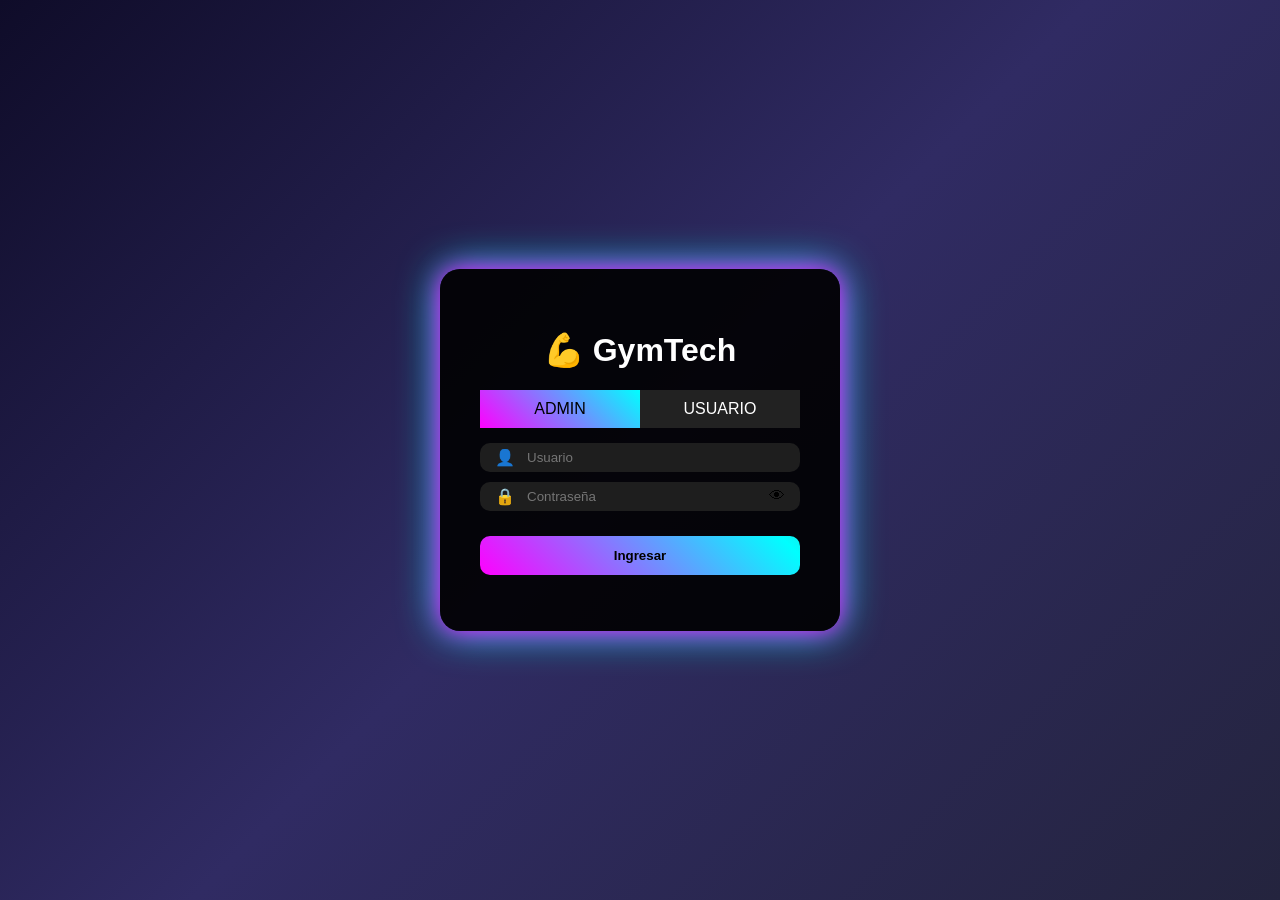
<file: src/main/resources/html/index.html>
<!DOCTYPE html>
<html lang="es">
<head>
    <meta charset="UTF-8">
    <title>GymTech</title>
    <link rel="stylesheet" href="../css/style.css">
</head>

<body>

<div class="login-box">
    <h1>💪 GymTech</h1>

    <!-- TABS PRINCIPALES -->
    <div class="tabs">
        <div class="tab active" id="adminTab">ADMIN</div>
        <div class="tab" id="userTab">USUARIO</div>
    </div>

    <!-- SUBTABS -->
    <div class="subtabs" id="userOptions" style="display:none;">
        <div class="subtab active" id="loginUserTab">INICIAR SESIÓN</div>
        <div class="subtab" id="registerUserTab">REGISTRARSE</div>
    </div>

    <form id="loginForm">

        <!-- USUARIO -->
        <div class="input-group">
            <span>👤</span>
            <input type="text" id="usuario" placeholder="Usuario" required>
        </div>

        <!-- PASSWORD -->
        <div class="input-group">
            <span>🔒</span>
            <input type="password" id="password" placeholder="Contraseña" required>
            <span id="togglePass" style="cursor:pointer;">👁</span>
        </div>

        <!-- GENERO SOLO REGISTRO -->
        <select id="genero" style="display:none;">
            <option value="">Seleccionar género</option>
            <option>MASCULINO</option>
            <option>FEMENINO</option>
            <option>NO_BINARIO</option>
            <option>OTRO</option>
        </select>

        <button type="submit">Ingresar</button>

        <p id="error" class="error"></p>
        <p id="success" class="success"></p>

    </form>
</div>

<script src="../javascript/jquery-4.0.0.min.js"></script>
<script src="../javascript/functions.js"></script>

</body>
</html>
</file>
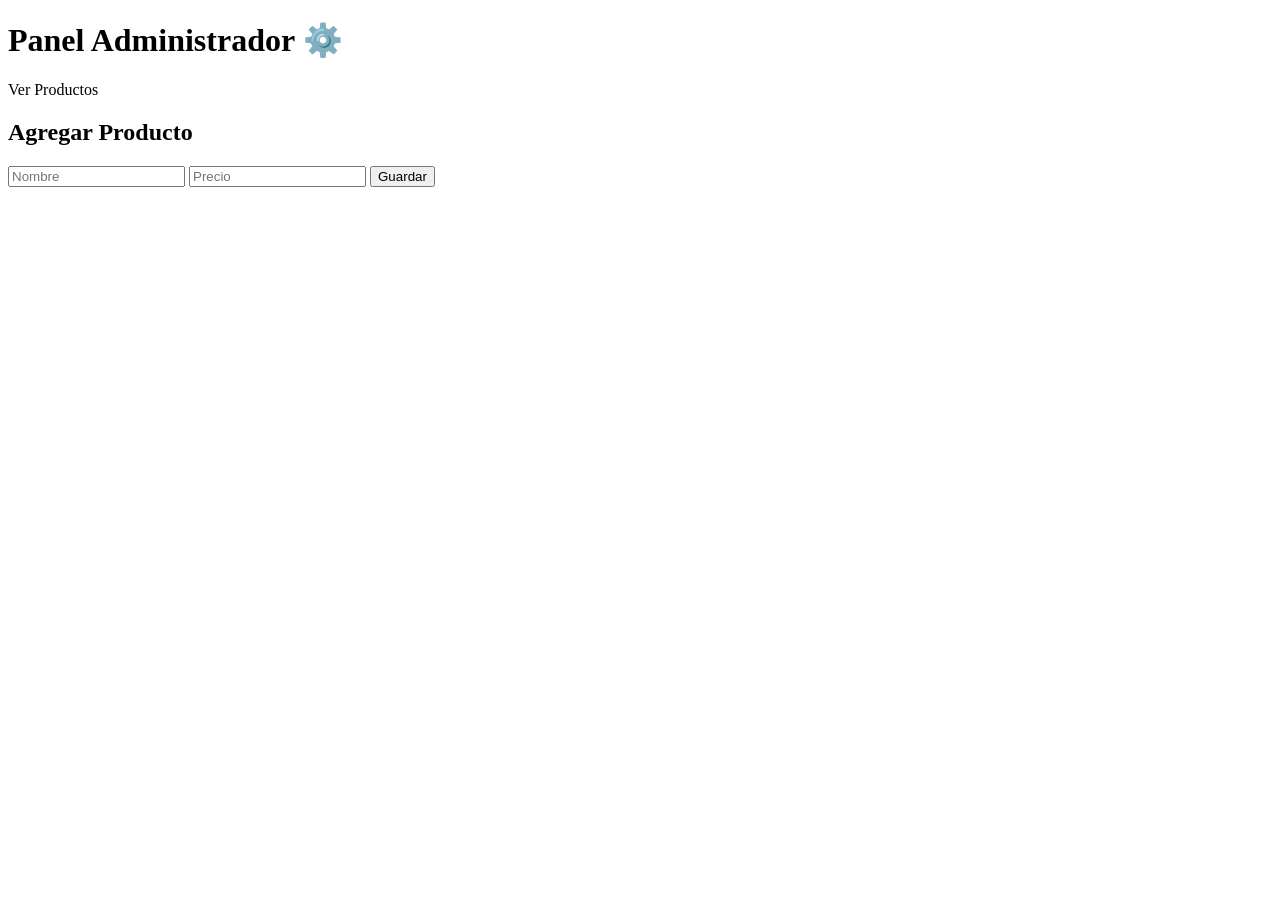
<file: src/main/resources/templates/admin.html>
<!DOCTYPE html>
<html xmlns:th="http://www.thymeleaf.org">
<body>

<h1>Panel Administrador ⚙️</h1>

<a th:href="@{/productos}">Ver Productos</a>

<h2>Agregar Producto</h2>

<form>
    <input type="text" placeholder="Nombre">
    <input type="number" placeholder="Precio">
    <button>Guardar</button>
</form>

</body>
</html>
</file>
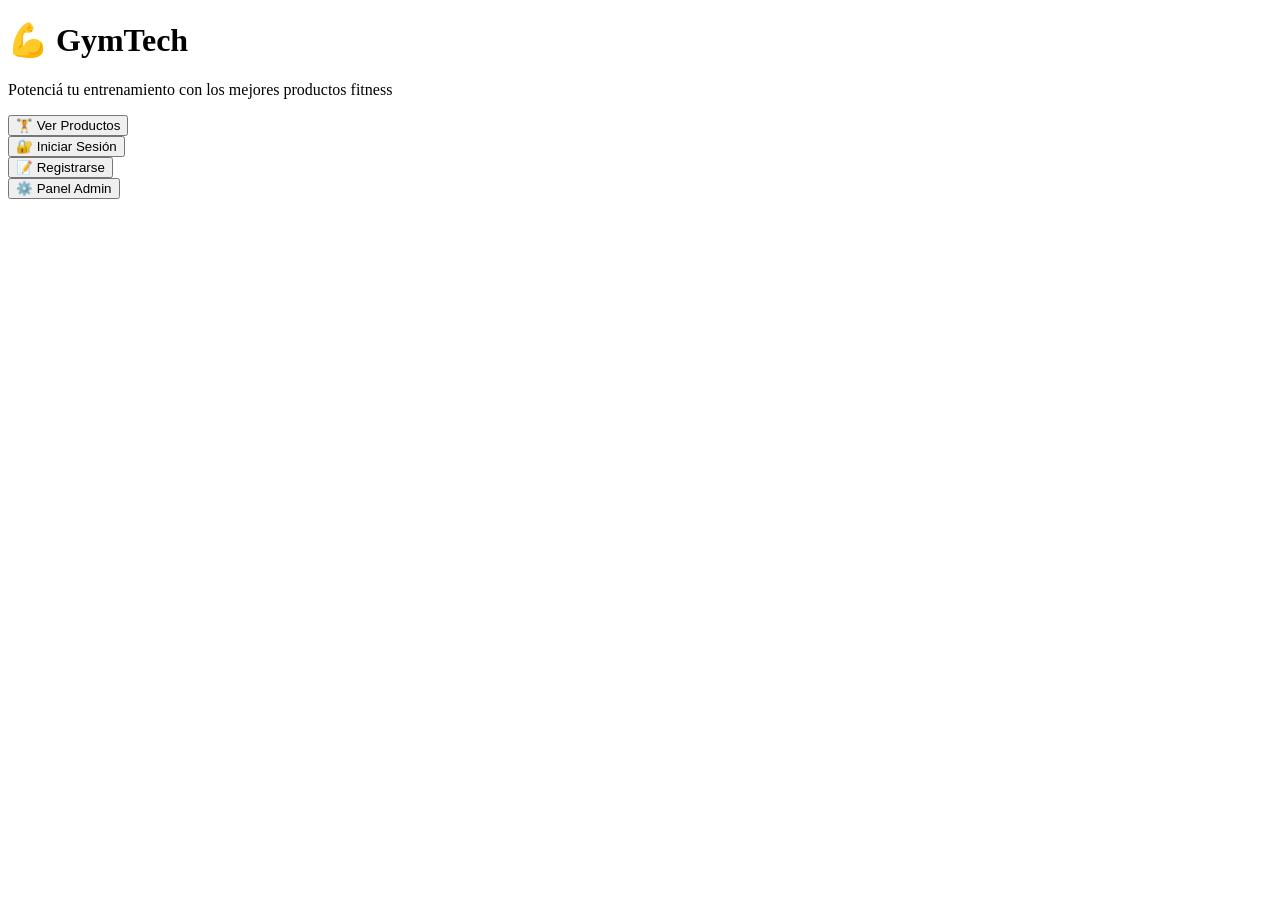
<file: src/main/resources/templates/home.html>
<!DOCTYPE html>
<html xmlns:th="http://www.thymeleaf.org"
      xmlns:layout="http://www.ultraq.net.nz/thymeleaf/layout"
      xmlns:sec="http://www.thymeleaf.org/extras/spring-security"
      layout:decorate="~{layout}">
      
<body>

<div layout:fragment="content">

    <div class="hero">

        <div>
            <h1>💪 GymTech</h1>
            <p>Potenciá tu entrenamiento con los mejores productos fitness</p>

            <div class="botones">

              <a th:href="@{/verProductos}">
                    <button class="principal">🏋️ Ver Productos</button>
                </a>
                
                <div class="botones">
                    <a th:href="@{/login}">
                        <button>🔐 Iniciar Sesión</button>
                    </a>
                    
                </div>
                
                <div class="botones">
                    <a th:href="@{/registro}">
                        <button>📝 Registrarse</button>
                    </a>
                </div>

                <!-- ADMIN SOLO SI ES ADMIN -->
                <div sec:authorize="hasRole('ROLE_ADMIN')">
                    <a th:href="@{/admin}">
                        <button>⚙️ Panel Admin</button>
                    </a>
                </div>

                
            </div>
        </div>

    </div>

</div>

</body>
</html>
</file>
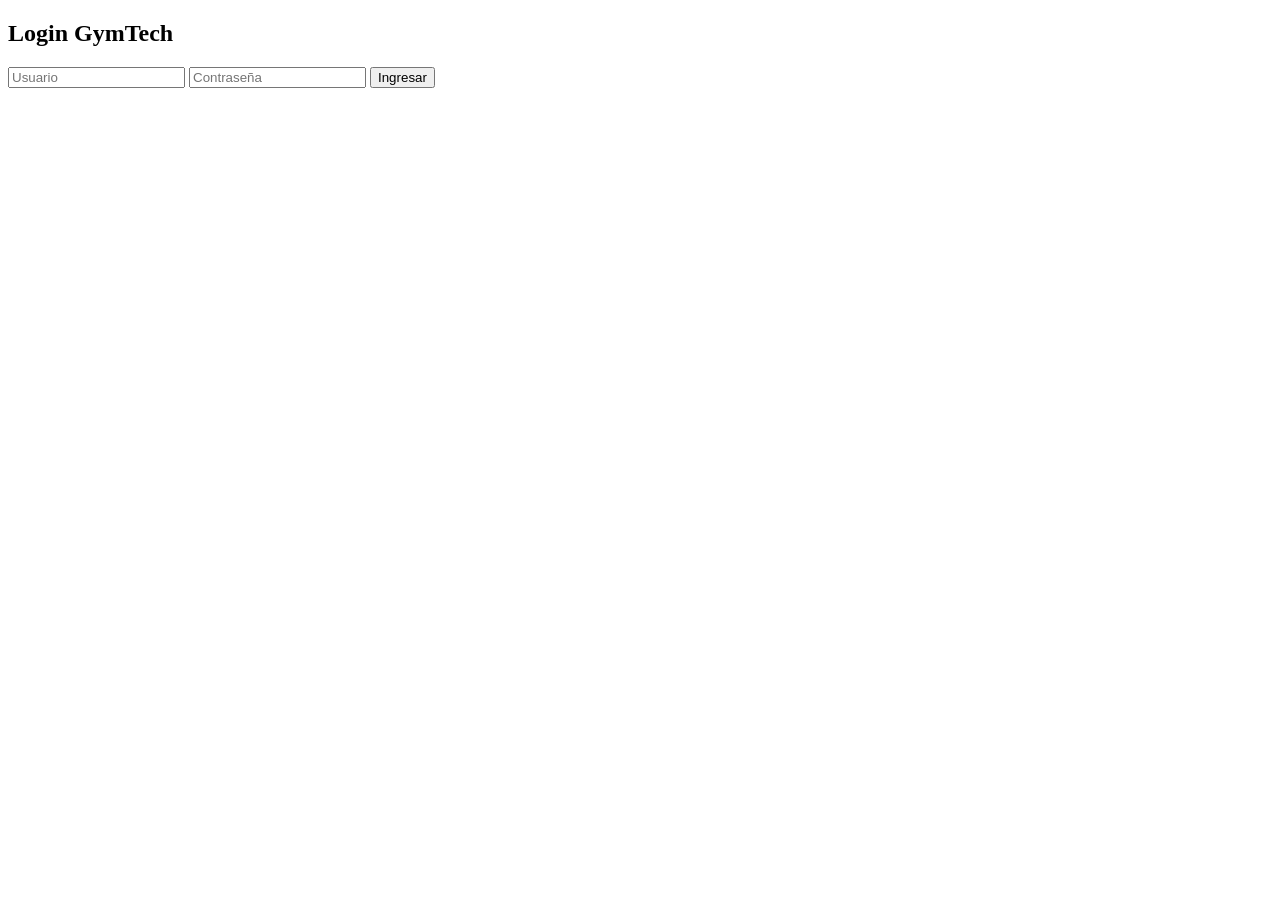
<file: src/main/resources/templates/login.html>
<!DOCTYPE html>
<html xmlns:th="http://www.thymeleaf.org">
<body>

<h2>Login GymTech</h2>

<form action="/login" method="post">
    <input type="text" name="usuario" placeholder="Usuario">
    <input type="password" name="contrasena" placeholder="Contraseña">
    <button type="submit">Ingresar</button>
</form>

</body>
</html>
</file>
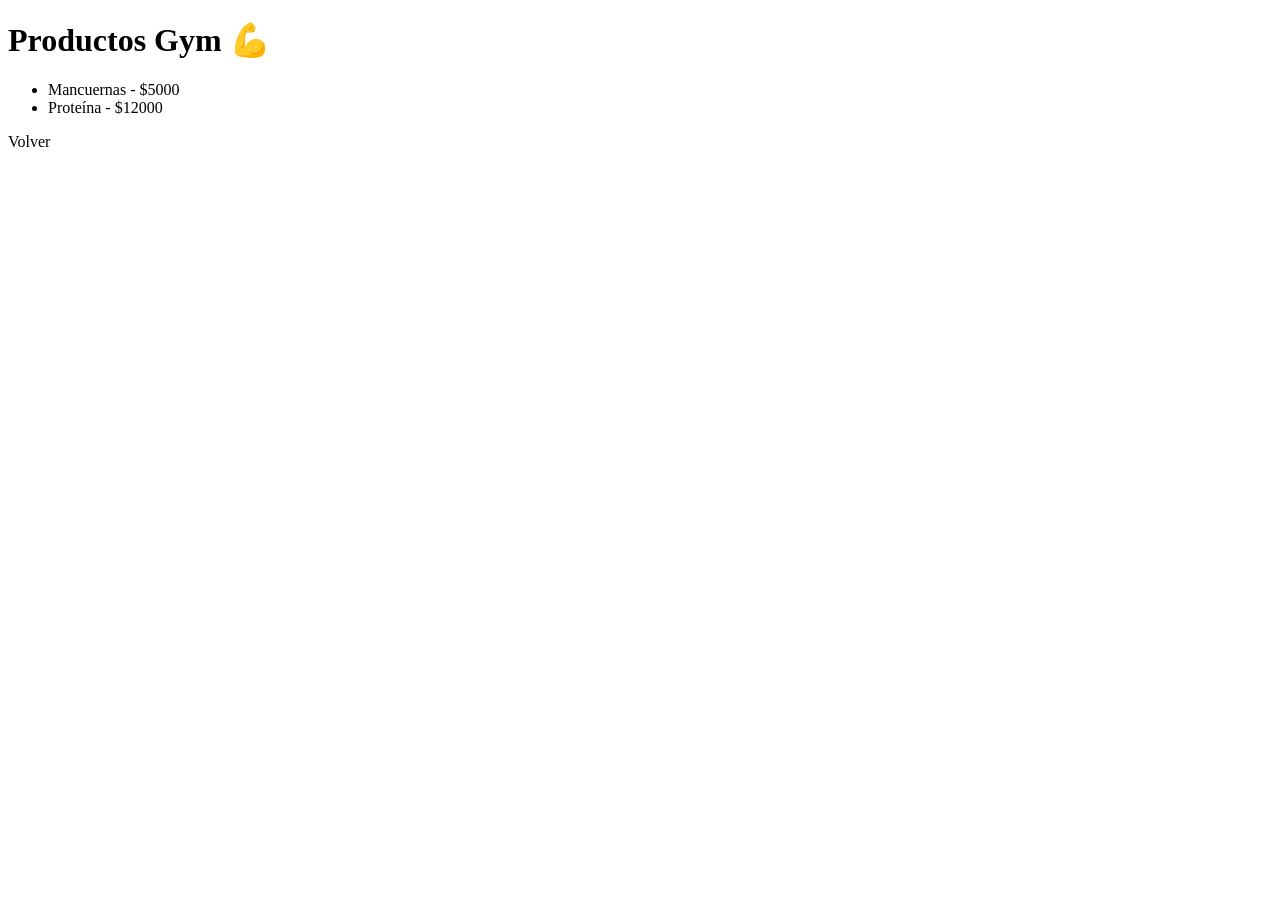
<file: src/main/resources/templates/productos.html>
<!DOCTYPE html>
<html xmlns:th="http://www.thymeleaf.org">
<body>

<h1>Productos Gym 💪</h1>

<ul>
    <li>Mancuernas - $5000</li>
    <li>Proteína - $12000</li>
</ul>

<a th:href="@{/}">Volver</a>

</body>
</html>
</file>
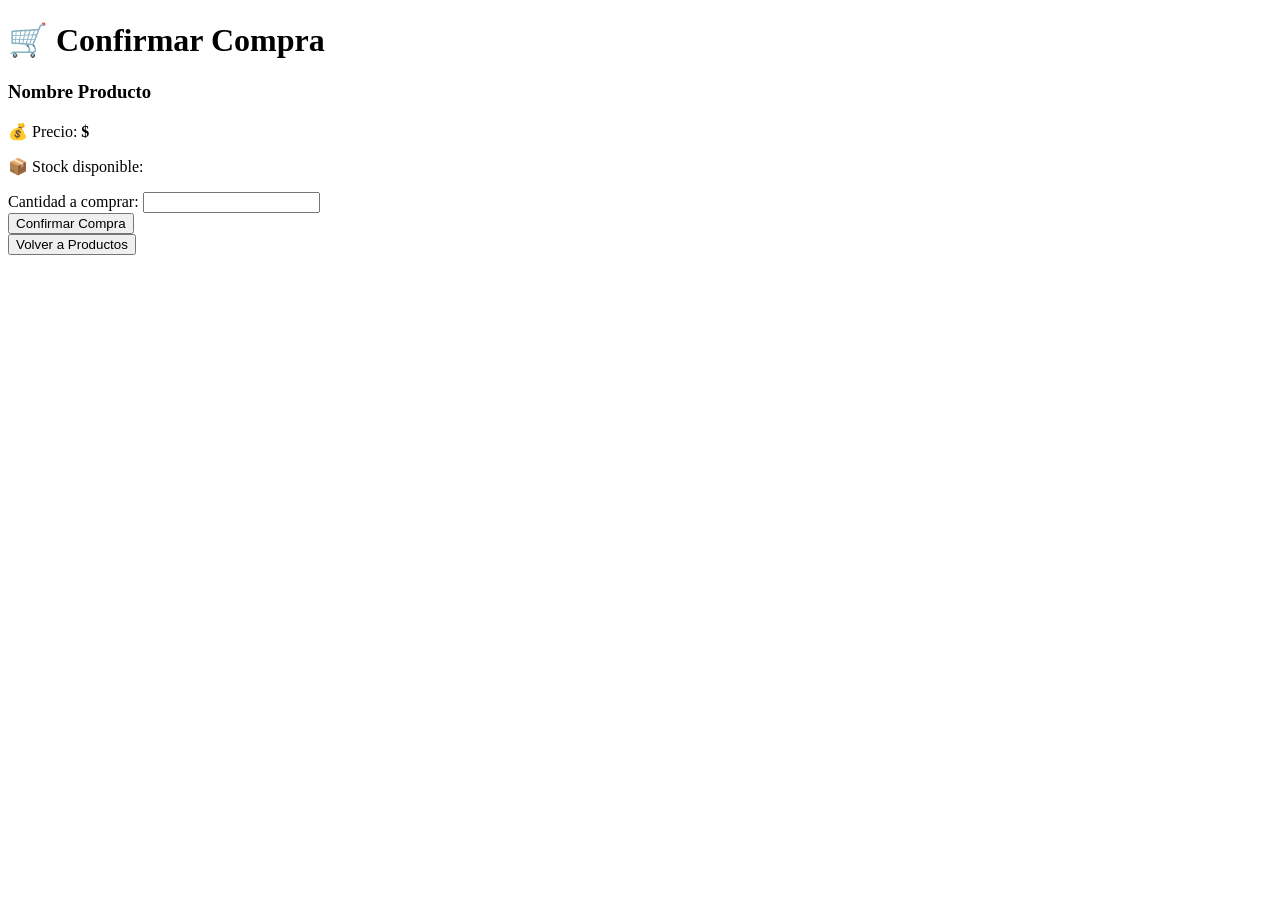
<file: src/main/resources/templates/compra/compra.html>
<!DOCTYPE html>
<html xmlns:th="http://www.thymeleaf.org"
      xmlns:layout="http://www.ultraq.net.nz/thymeleaf/layout"
      layout:decorate="~{layout}">

<div layout:fragment="content">

    <div class="container mt-5">

        <div class="compra-card">

            <h1 class="compra-titulo">
                🛒 Confirmar Compra
            </h1>

            <div class="compra-info">

                <h3 th:text="${producto.nombre}">
                    Nombre Producto
                </h3>

                <p>
                    💰 Precio:
                    <strong>
                        $<span th:text="${producto.precio}"></span>
                    </strong>
                </p>

                <p>
                    📦 Stock disponible:
                    <span class="stock-disponible"
                          th:text="${producto.stock}">
                    </span>
                </p>

            </div>

            <form th:action="@{/compra/confirmar}"
                  method="post">

                <input type="hidden"
                       name="idProducto"
                       th:value="${producto.id}">

                <div class="mb-3">

                    <label for="cantidad">
                        Cantidad a comprar:
                    </label>

                    <input type="number"
                           id="cantidad"
                           name="cantidad"
                           min="1"
                           th:max="${producto.stock}"
                           required
                           class="cantidad-input">

                </div>

                <button type="submit"
                        class="btn-confirmar">
                    Confirmar Compra
                </button>

            </form>

            <div class="mt-3">

                <a th:href="@{/verProductos}">
                    <button class="btn-volver">
                        Volver a Productos
                    </button>
                </a>

            </div>

        </div>

    </div>

</div>

</html>
</file>
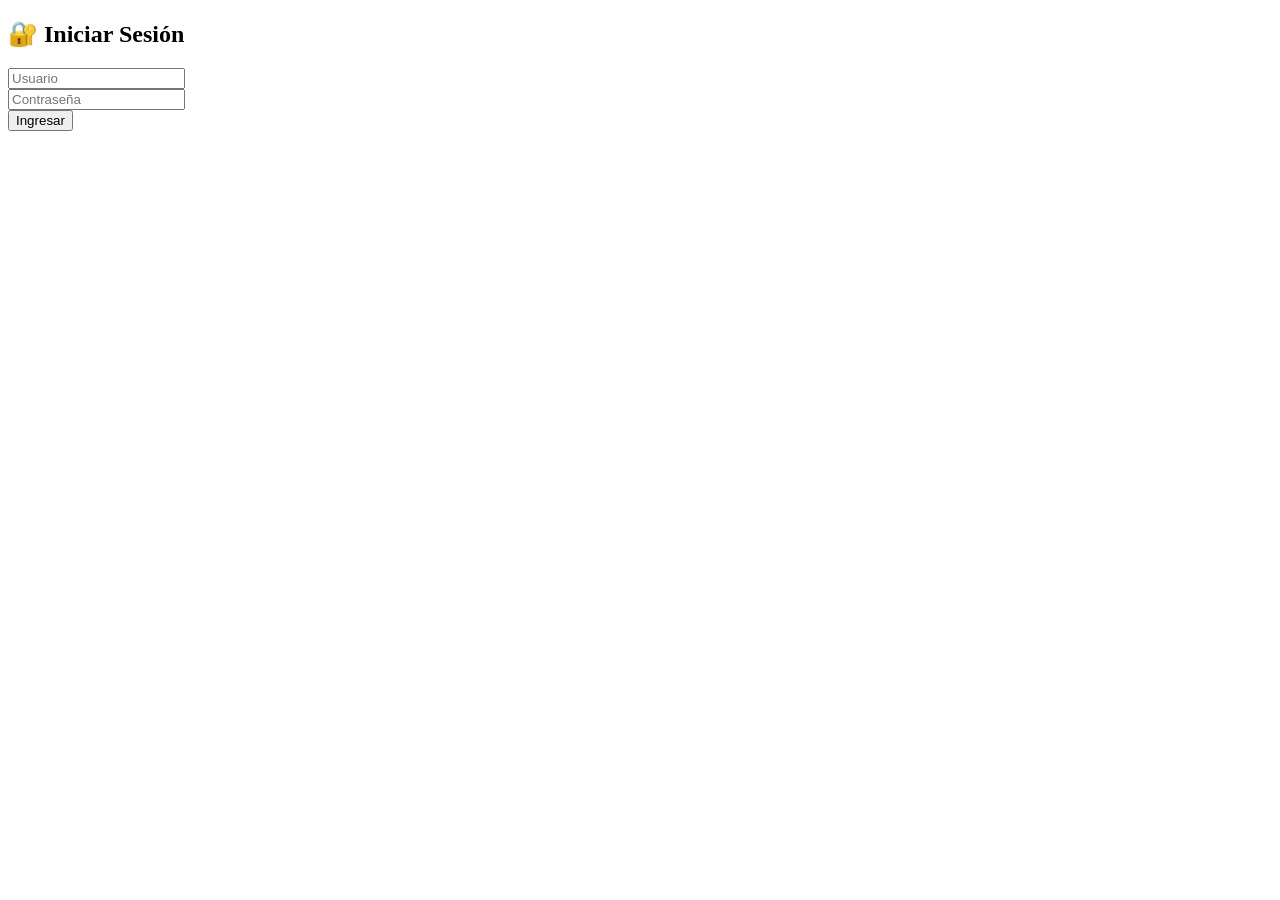
<file: src/main/resources/templates/login/login.html>
<!DOCTYPE html>
<html xmlns:th="http://www.thymeleaf.org"
      xmlns:layout="http://www.ultraq.net.nz/thymeleaf/layout"
      layout:decorate="~{layout}">

<body>

<div layout:fragment="content">

    <div class="login-container">

        <div class="login-box">

            <h2>🔐 Iniciar Sesión</h2>

            <form th:action="@{/signIn}" method="post" th:object="${form}">

                <!-- USUARIO -->
                <input type="text" th:field="*{username}" placeholder="Usuario"
                       th:classappend="${#fields.hasErrors('username')} ? 'is-invalid'">

                <div class="error" th:if="${#fields.hasErrors('username')}"
                     th:errors="*{username}"></div>


                <!-- PASSWORD -->
                <input type="password" th:field="*{password}" placeholder="Contraseña"
                       th:classappend="${#fields.hasErrors('password')} ? 'is-invalid'">

                <div class="error" th:if="${#fields.hasErrors('password')}"
                     th:errors="*{password}"></div>


                <button type="submit">Ingresar</button>

            </form>

        </div>

    </div>

</div>

</body>
</html>
</file>
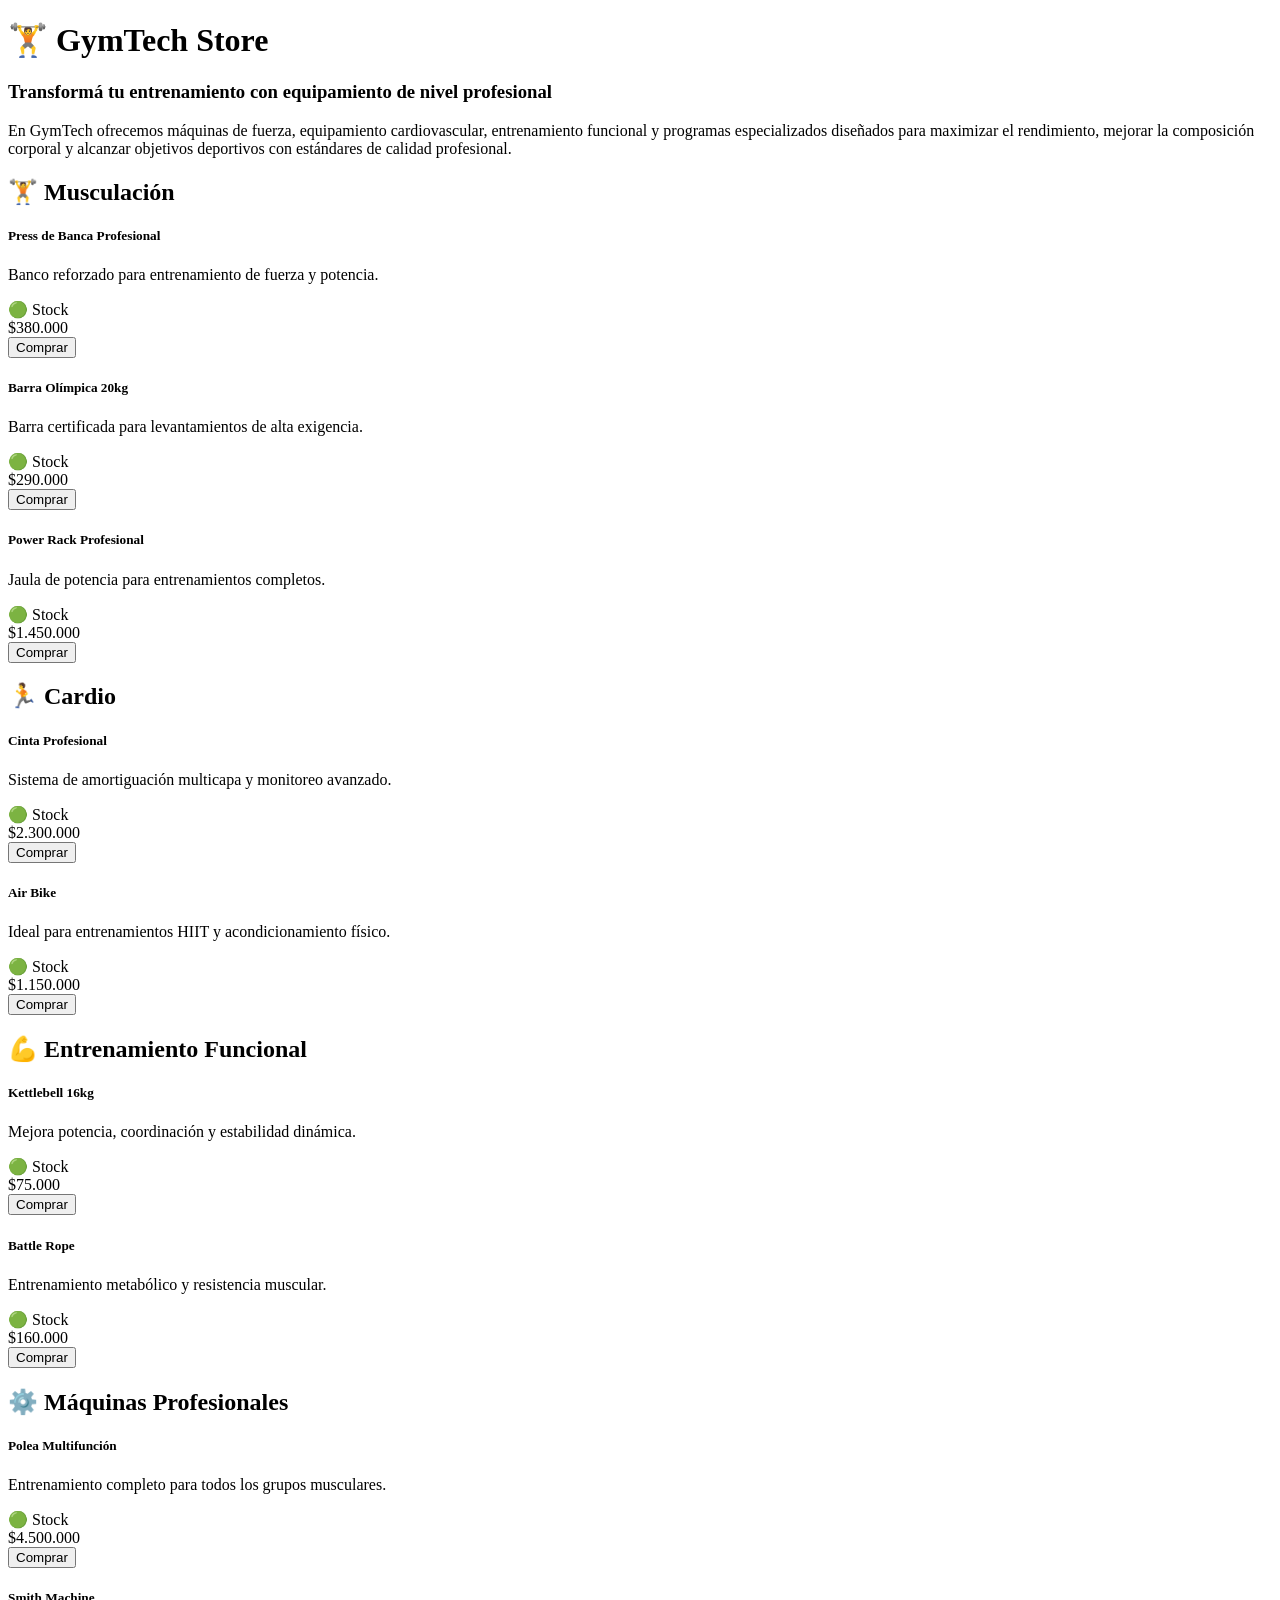
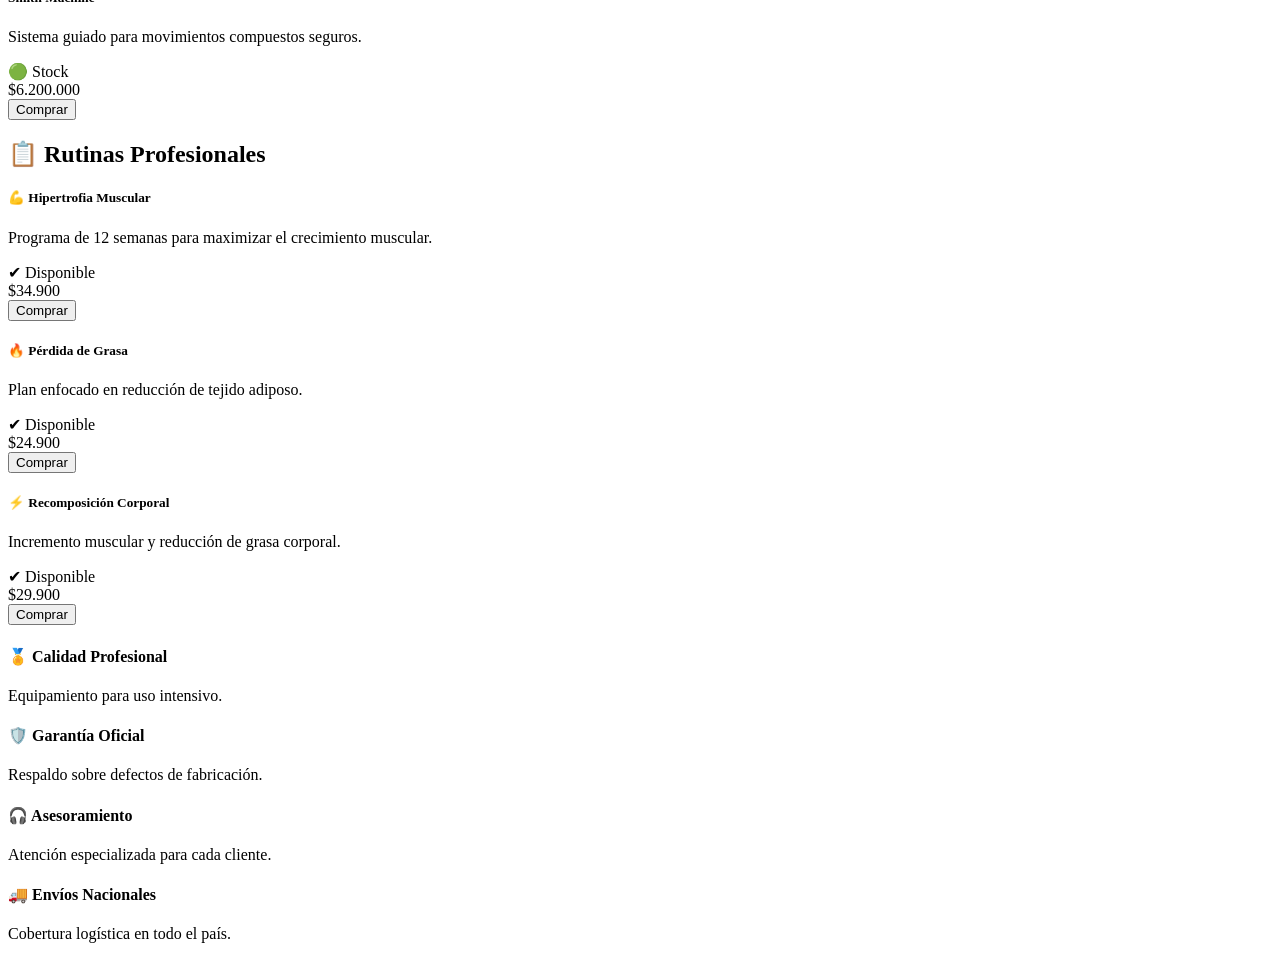
<file: src/main/resources/templates/productos/productos.html>
<!DOCTYPE html>
<html xmlns:th="http://www.thymeleaf.org"
      xmlns:layout="http://www.ultraq.net.nz/thymeleaf/layout"
      layout:decorate="~{layout}">

<div layout:fragment="content">

    <div class="container mt-5">

        <h1 class="titulo-principal">
            🏋️ GymTech Store
        </h1>

<div class="hero-text">
    <h3>Transformá tu entrenamiento con equipamiento de nivel profesional</h3>

    <p>
        En GymTech ofrecemos máquinas de fuerza, equipamiento cardiovascular,
        entrenamiento funcional y programas especializados diseñados para
        maximizar el rendimiento, mejorar la composición corporal y alcanzar
        objetivos deportivos con estándares de calidad profesional.
    </p>
</div>

        <!-- MUSCULACION -->

        <div class="categoria">

            <h2>🏋️ Musculación</h2>

            <div class="producto">
                <div class="producto-info">
                    <h5>Press de Banca Profesional</h5>
                    <p>Banco reforzado para entrenamiento de fuerza y potencia.</p>
                </div>
                <div class="stock">🟢 Stock</div>
                <div class="precio">$380.000</div>
				<form th:action="@{/compra/{id}(id=0)}" method="get">
    				<button class="btn-comprar">
        				Comprar
    				</button>
				</form>
            </div>

            <div class="producto">
                <div class="producto-info">
                    <h5>Barra Olímpica 20kg</h5>
                    <p>Barra certificada para levantamientos de alta exigencia.</p>
                </div>
                <div class="stock">🟢 Stock</div>
                <div class="precio">$290.000</div>
				<form th:action="@{/compra/{id}(id=1)}" method="get">
    				<button class="btn-comprar">
        				Comprar
    				</button>
				</form>
            </div>

            <div class="producto">
                <div class="producto-info">
                    <h5>Power Rack Profesional</h5>
                    <p>Jaula de potencia para entrenamientos completos.</p>
                </div>
                <div class="stock">🟢 Stock</div>
                <div class="precio">$1.450.000</div>
				<form th:action="@{/compra/{id}(id=2)}" method="get">
    				<button class="btn-comprar">
        				Comprar
    				</button>
				</form>
            </div>

        </div>

        <!-- CARDIO -->

        <div class="categoria">

            <h2>🏃 Cardio</h2>

            <div class="producto">
                <div class="producto-info">
                    <h5>Cinta Profesional</h5>
                    <p>Sistema de amortiguación multicapa y monitoreo avanzado.</p>
                </div>
                <div class="stock">🟢 Stock</div>
                <div class="precio">$2.300.000</div>
				<form th:action="@{/compra/{id}(id=3)}" method="get">
    				<button class="btn-comprar">
        				Comprar
    				</button>
				</form>
            </div>

            <div class="producto">
                <div class="producto-info">
                    <h5>Air Bike</h5>
                    <p>Ideal para entrenamientos HIIT y acondicionamiento físico.</p>
                </div>
                <div class="stock">🟢 Stock</div>
                <div class="precio">$1.150.000</div>
				<form th:action="@{/compra/{id}(id=4)}" method="get">
    				<button class="btn-comprar">
        				Comprar
    				</button>
				</form>
            </div>

        </div>

        <!-- FUNCIONAL -->

        <div class="categoria">

            <h2>💪 Entrenamiento Funcional</h2>

            <div class="producto">
                <div class="producto-info">
                    <h5>Kettlebell 16kg</h5>
                    <p>Mejora potencia, coordinación y estabilidad dinámica.</p>
                </div>
                <div class="stock">🟢 Stock</div>
                <div class="precio">$75.000</div>
					<form th:action="@{/compra/{id}(id=5)}" method="get">
    					<button class="btn-comprar">
        					Comprar
    					</button>
					</form>
            </div>

            <div class="producto">
                <div class="producto-info">
                    <h5>Battle Rope</h5>
                    <p>Entrenamiento metabólico y resistencia muscular.</p>
                </div>
                <div class="stock">🟢 Stock</div>
                <div class="precio">$160.000</div>
				<form th:action="@{/compra/{id}(id=6)}" method="get">
    				<button class="btn-comprar">
        				Comprar
    				</button>
				</form>
            </div>

        </div>

        <!-- MAQUINAS -->

        <div class="categoria">

            <h2>⚙️ Máquinas Profesionales</h2>

            <div class="producto">
                <div class="producto-info">
                    <h5>Polea Multifunción</h5>
                    <p>Entrenamiento completo para todos los grupos musculares.</p>
                </div>
                <div class="stock">🟢 Stock</div>
                <div class="precio">$4.500.000</div>
				<form th:action="@{/compra/{id}(id=7)}" method="get">
    				<button class="btn-comprar">
        				Comprar
    				</button>
				</form>
            </div>

            <div class="producto">
                <div class="producto-info">
                    <h5>Smith Machine</h5>
                    <p>Sistema guiado para movimientos compuestos seguros.</p>
                </div>
                <div class="stock">🟢 Stock</div>
                <div class="precio">$6.200.000</div>
				<form th:action="@{/compra/{id}(id=8)}" method="get">
    				<button class="btn-comprar">
        				Comprar
    				</button>
				</form>
            </div>

        </div>

        <!-- RUTINAS -->

        <div class="categoria">

            <h2>📋 Rutinas Profesionales</h2>

            <div class="producto">
                <div class="producto-info">
                    <h5>💪 Hipertrofia Muscular</h5>
                    <p>Programa de 12 semanas para maximizar el crecimiento muscular.</p>
                </div>
                <div class="stock">✔ Disponible</div>
                <div class="precio">$34.900</div>
				<form th:action="@{/compra/{id}(id=9)}" method="get">
    				<button class="btn-comprar">
        				Comprar
    				</button>
				</form>
            </div>

            <div class="producto">
                <div class="producto-info">
                    <h5>🔥 Pérdida de Grasa</h5>
                    <p>Plan enfocado en reducción de tejido adiposo.</p>
                </div>
                <div class="stock">✔ Disponible</div>
                <div class="precio">$24.900</div>
				<form th:action="@{/compra/{id}(id=10)}" method="get">
    				<button class="btn-comprar">
        				Comprar
    				</button>
				</form>
            </div>

            <div class="producto">
                <div class="producto-info">
                    <h5>⚡ Recomposición Corporal</h5>
                    <p>Incremento muscular y reducción de grasa corporal.</p>
                </div>
                <div class="stock">✔ Disponible</div>
                <div class="precio">$29.900</div>
				<form th:action="@{/compra/{id}(id=11)}" method="get">
    				<button class="btn-comprar">
        				Comprar
    				</button>
				</form>
            </div>

        </div>

        <!-- BENEFICIOS -->

        <div class="beneficios">

            <div class="beneficio">
                <h4>🏅 Calidad Profesional</h4>
                <p>Equipamiento para uso intensivo.</p>
            </div>

            <div class="beneficio">
                <h4>🛡️ Garantía Oficial</h4>
                <p>Respaldo sobre defectos de fabricación.</p>
            </div>

            <div class="beneficio">
                <h4>🎧 Asesoramiento</h4>
                <p>Atención especializada para cada cliente.</p>
            </div>

            <div class="beneficio">
                <h4>🚚 Envíos Nacionales</h4>
                <p>Cobertura logística en todo el país.</p>
            </div>

        </div>

    </div>

</div>

</html>
</file>
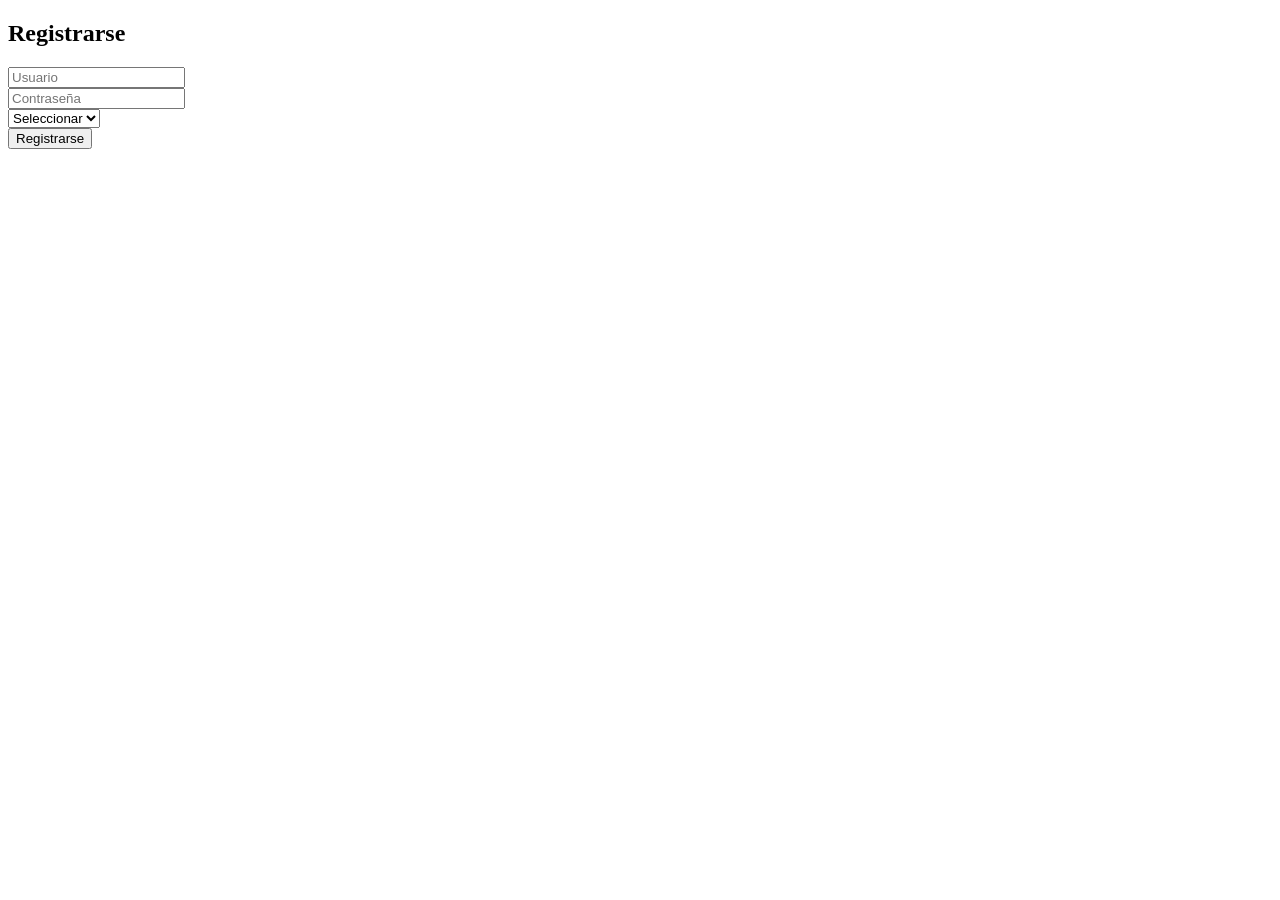
<file: src/main/resources/templates/registro/registro.html>
<!DOCTYPE html>
<html xmlns:th="http://www.thymeleaf.org"
      xmlns:layout="http://www.ultraq.net.nz/thymeleaf/layout"
      layout:decorate="~{layout}">

<body>

<div layout:fragment="content">

    <div class="register-container">
        <div class="register-box">
            <h2>Registrarse</h2>

            <form th:action="@{/singup}" method="post" th:object="${form}">

                <!-- USUARIO -->
                <input type="text" th:field="*{usuario}" placeholder="Usuario"
                       th:classappend="${#fields.hasErrors('usuario')} ? 'is-invalid'">
                <div class="error" th:errors="*{usuario}"></div>

                <!-- PASSWORD -->
                <div class="password-container">
                    <input type="password" th:field="*{contrasena}" placeholder="Contraseña"
                           th:classappend="${#fields.hasErrors('contrasena')} ? 'is-invalid'">
                </div>
                <div class="error" th:errors="*{contrasena}"></div>

                <!-- GENERO -->
                <select th:field="*{genero}"
                        th:classappend="${#fields.hasErrors('genero')} ? 'is-invalid'">
                    <option value="">Seleccionar</option>
                    <option value="MASCULINO">Masculino</option>
                    <option value="FEMENINO">Femenino</option>
                    <option value="NO_BINARIO">No binario</option>
                    <option value="OTRO">Otro</option>
                </select>
                <div class="error" th:errors="*{genero}"></div>

                <button type="submit">Registrarse</button>

            </form>
        </div>
    </div>

</div>

</body>
</html>
</file>
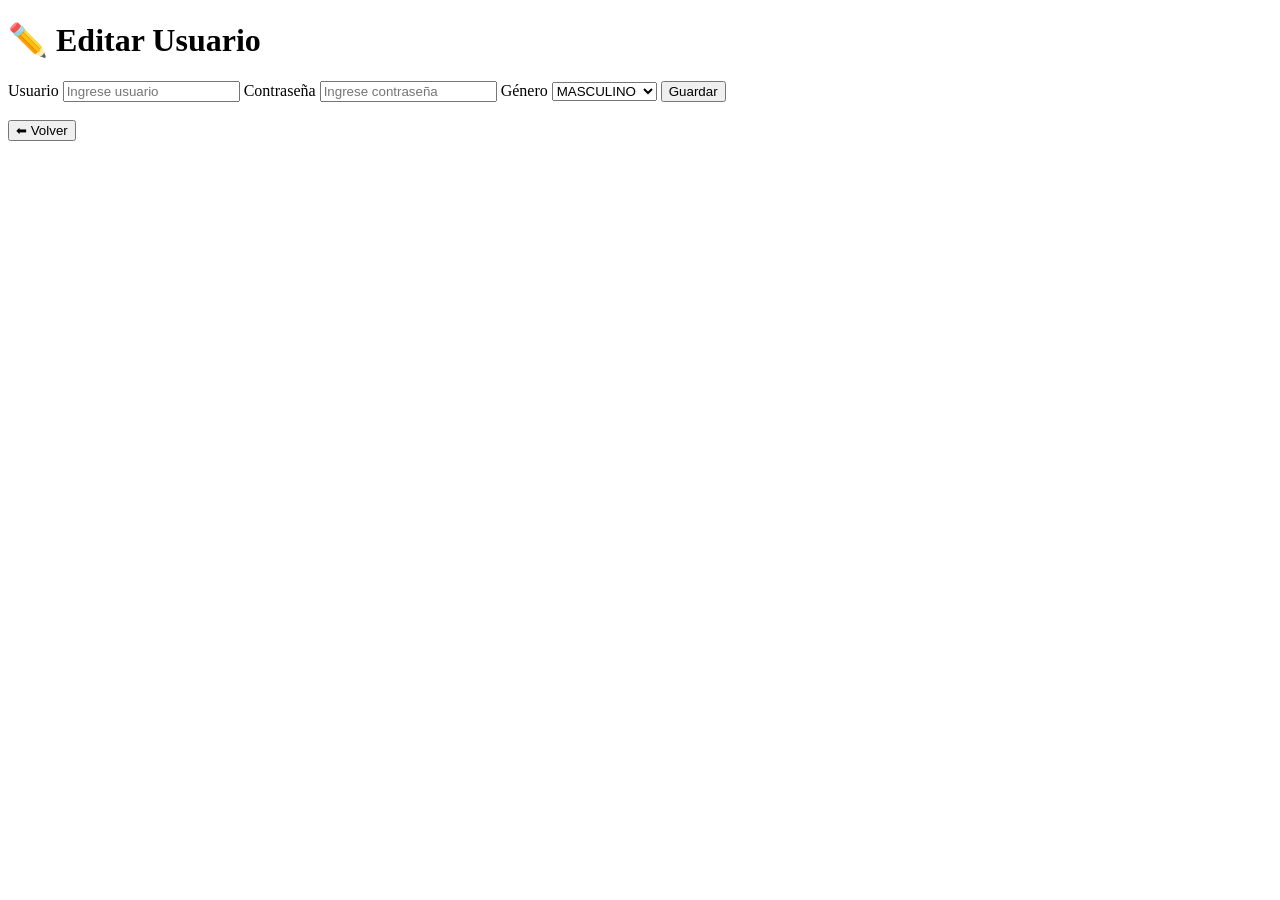
<file: src/main/resources/templates/admin/users/form.html>
<!DOCTYPE html>
<html xmlns:th="http://www.thymeleaf.org">
<head>
    <title>Editar Usuario</title>
    <link rel="stylesheet" th:href="@{/css/custom.css}">
</head>

<body>

<h1>✏️ Editar Usuario</h1>

<div class="container">

<form th:object="${form}" th:action="@{/adm/users/save}" method="post">

    <label>Usuario</label>
    <input type="text" th:field="*{usuario}" placeholder="Ingrese usuario" required>

    <label>Contraseña</label>
    <input type="password" th:field="*{contrasena}" placeholder="Ingrese contraseña" required>

    <label>Género</label>
    <select th:field="*{genero}">
        <option value="MASCULINO">MASCULINO</option>
        <option value="FEMENINO">FEMENINO</option>
        <option value="NO_BINARIO">NO_BINARIO</option>
        <option value="OTRO">OTRO</option>
    </select>

    <button type="submit">Guardar</button>

</form>

    <br>

    <a href="/adm/users">
        <button class="volver">⬅ Volver</button>
    </a>

</div>

</body>
</html>
</file>
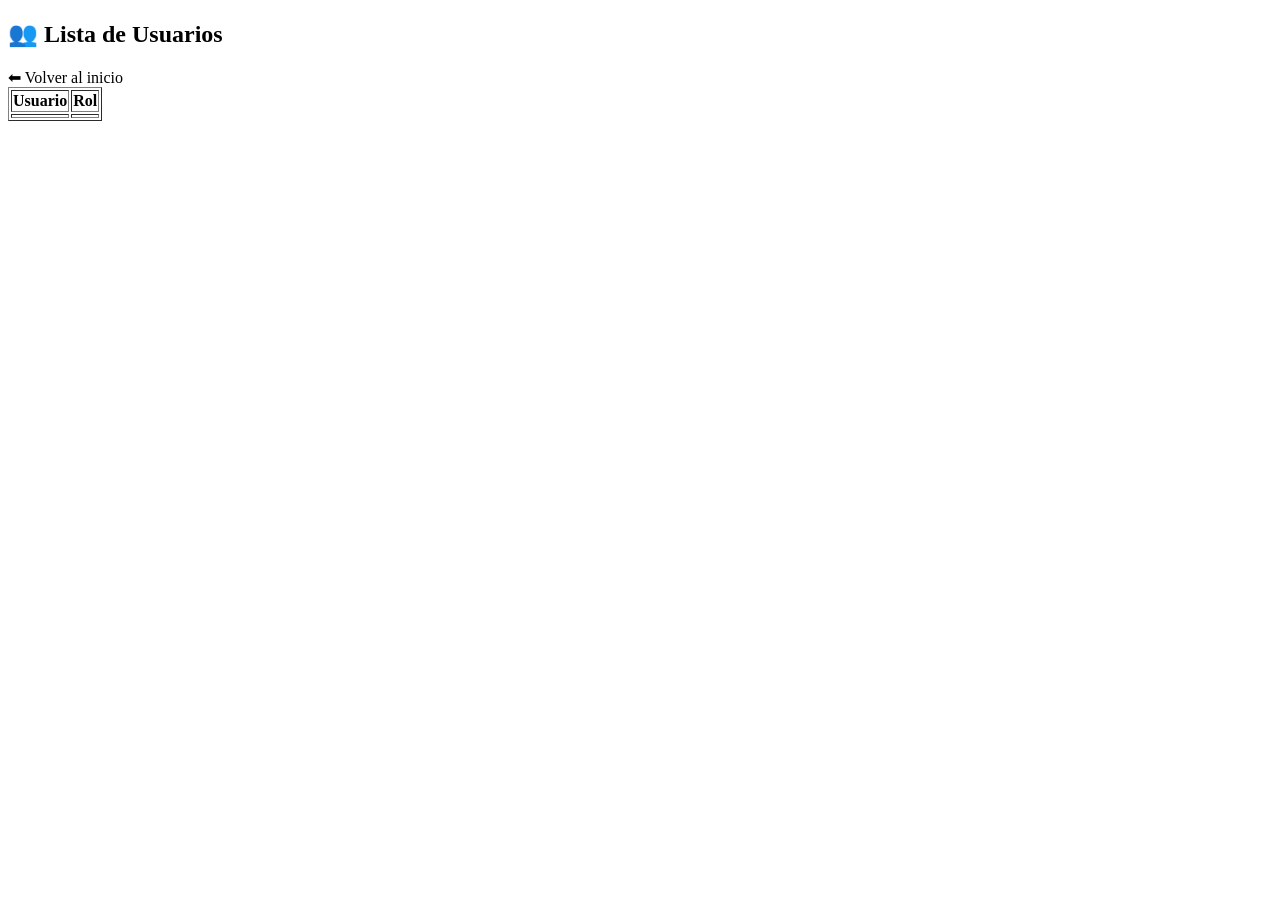
<file: src/main/resources/templates/admin/users/list.html>
<!DOCTYPE html>
<html xmlns:th="http://www.thymeleaf.org"
      xmlns:layout="http://www.ultraq.net.nz/thymeleaf/layout"
      layout:decorate="~{layout}">

<body>

<div layout:fragment="content">

    <h2>👥 Lista de Usuarios</h2>

    <a th:href="@{/}" class="btn btn-back">⬅ Volver al inicio</a>

    <table border="1">
        <thead>
            <tr>
                <th>Usuario</th>
                <th>Rol</th>
            </tr>
        </thead>

        <tbody>
            <tr th:each="usuario : ${listado}">
                <td th:text="${usuario.usuario}"></td>
                <td th:text="${usuario.rol}"></td>              
            </tr>
        </tbody>
    </table>

</div>

</body>
</html>
</file>
<file: src/main/resources/css/style.css>
body {
    margin: 0;
    font-family: 'Segoe UI', sans-serif;
    height: 100vh;

    background: linear-gradient(135deg, #0f0c29, #302b63, #24243e);
    display: flex;
    justify-content: center;
    align-items: center;
}

/* CAJA */
.login-box {
    background: rgba(0, 0, 0, 0.9);
    padding: 40px;
    border-radius: 20px;
    width: 320px;
    text-align: center;

    box-shadow: 0 0 25px #ff00ff, 0 0 40px #00ffff;

    animation: fadeIn 0.8s ease;
}

@keyframes fadeIn {
    from { opacity: 0; transform: translateY(30px);}
    to { opacity: 1; transform: translateY(0);}
}

.login-box h1 {
    color: #fff;
}

/* INPUTS */
.input-group {
    display: flex;
    align-items: center;
    background: #1e1e1e;
    border-radius: 10px;
    padding: 5px;
    margin: 10px 0;
}

.input-group span {
    margin: 0 10px;
}

.input-group input {
    border: none;
    background: none;
    color: white;
    width: 100%;
    outline: none;
}

input:focus {
    box-shadow: 0 0 10px #00ffff;
    transform: scale(1.02);
}

/* SELECT */
select {
    width: 100%;
    padding: 10px;
    margin-top: 10px;
    border-radius: 10px;
    background: #1e1e1e;
    color: white;
    border: none;
}

/* BOTON */
button {
    width: 100%;
    padding: 12px;
    margin-top: 15px;
    border-radius: 10px;
    border: none;

    background: linear-gradient(45deg, #ff00ff, #00ffff, #ff0000);
    background-size: 200%;
    color: black;
    font-weight: bold;
    cursor: pointer;

    animation: glow 3s infinite;
}

@keyframes glow {
    0% { background-position: 0% }
    100% { background-position: 200% }
}

button:hover {
    transform: scale(1.05);
}

/* TABS */
.tabs, .subtabs {
    display: flex;
    margin-bottom: 15px;
}

.tab, .subtab {
    flex: 1;
    padding: 10px;
    cursor: pointer;
    background: #222;
    color: white;
}

.tab.active, .subtab.active {
    background: linear-gradient(45deg, #ff00ff, #00ffff);
    color: black;
}

/* MENSAJES */
.error {
    color: #ff4d4d;
}

.success {
    color: #00ffcc;
}
</file>
